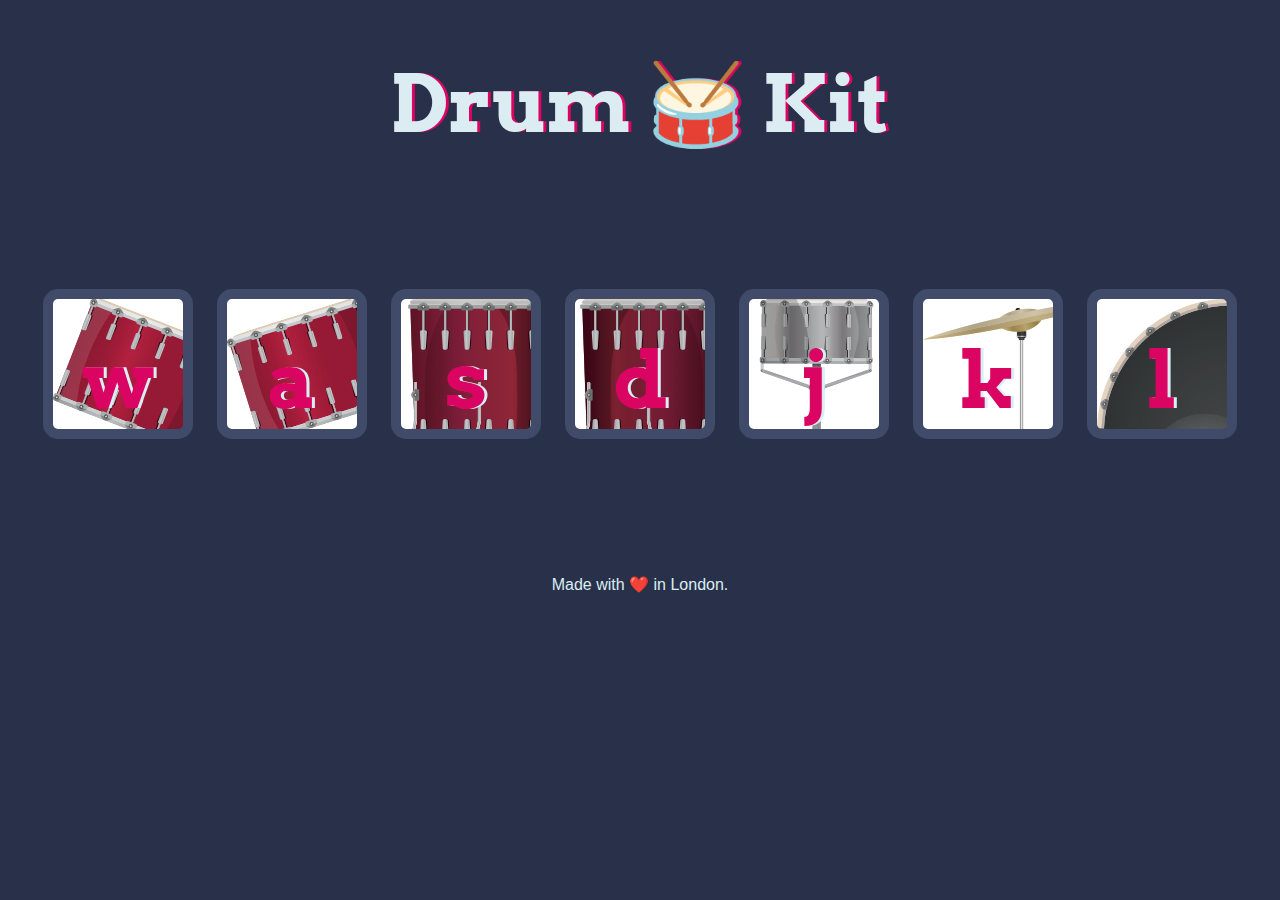
<file: Drum Kit/index.html>
<!DOCTYPE html>
<html lang="en" dir="ltr">

<head>
  <meta charset="utf-8">
  <title>Drum Kit</title>
  <link rel="stylesheet" href="styles.css">
  <link href="https://fonts.googleapis.com/css?family=Arvo" rel="stylesheet">
</head>

<body>

  <h1 id="title">Drum 🥁 Kit</h1>
  <div class="set">
    <button class="w drum">w</button>
    <button class="a drum">a</button>
    <button class="s drum">s</button>
    <button class="d drum">d</button>
    <button class="j drum">j</button>
    <button class="k drum">k</button>
    <button class="l drum">l</button>
  </div>


  <footer>
    Made with ❤️ in London.
  </footer>
  <script src="./index.js"></script>
</body>

</html>
</file>
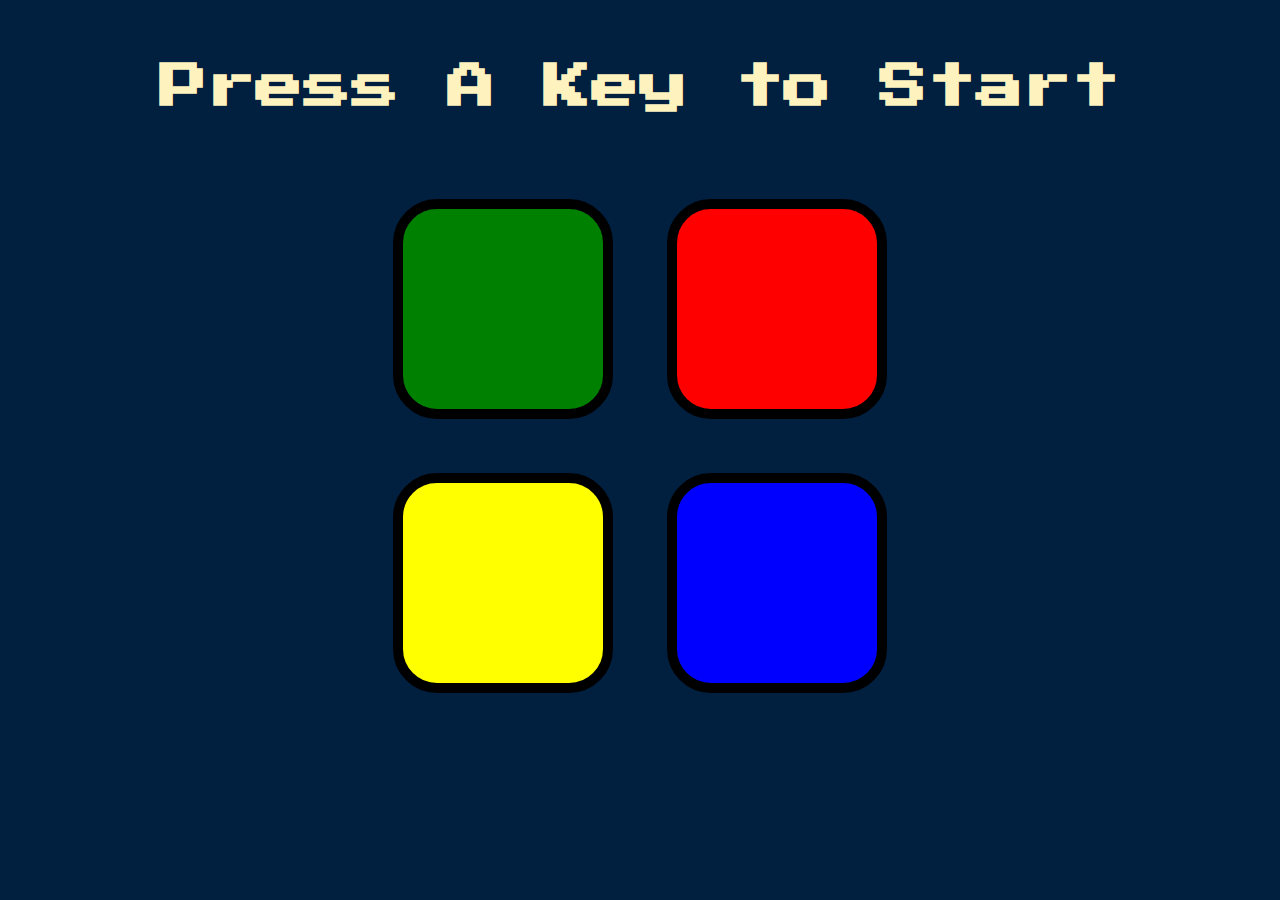
<file: Simon Game Challenge/index.html>
<!DOCTYPE html>
<html lang="en" dir="ltr">

<head>
  <meta charset="utf-8">
  <title>Simon</title>
  <link rel="stylesheet" href="styles.css">
  <link href="https://fonts.googleapis.com/css?family=Press+Start+2P" rel="stylesheet">
</head>

<body>
  <h1 id="level-title">Press A Key to Start</h1>
  <div class="container">
    <div lass="row">

      <div type="button" id="green" class="btn green">

      </div>

      <div type="button" id="red" class="btn red">

      </div>
    </div>

    <div class="row">

      <div type="button" id="yellow" class="btn yellow">

      </div>
      <div type="button" id="blue" class="btn blue">

      </div>

    </div>

  </div>

        
    <script src="https://ajax.googleapis.com/ajax/libs/jquery/3.7.1/jquery.min.js"></script>
    <script src="./game.js"></script>
    
</body>

</html>
</file>
<file: Drum Kit/styles.css>
body {
  text-align: center;
  background-color: #283149;
}

h1 {
  font-size: 5rem;
  color: #DBEDF3;
  font-family: "Arvo", cursive;
  text-shadow: 3px 0 #DA0463;

}

footer {
  color: #DBEDF3;
  font-family: sans-serif;
}

.w {
      background-image: url(./images/tom1.png);
}

.a {
  background-image: url(./images/tom2.png);
   
}

.s {
  background-image: url(./images/tom3.png);
  
}

.d {
  background-image: url(./images/tom4.png);
    
}

.j {
  background-image: url(./images/snare.png);
      
}

.k {
  background-image: url(./images/crash.png);
   
}

.l {
  background-image: url(./images/kick.png);
   
}

.set {
  margin: 10% auto;
}

.game-over {
  background-color: red;
  opacity: 0.8;
}

.pressed {
  box-shadow: 0 3px 4px 0 #DBEDF3;
  opacity: 0.5;
}

.red {
  color: red;
}

.drum {
  outline: none;
  border: 10px solid #404B69;
  font-size: 5rem;
  font-family: 'Arvo', cursive;
  line-height: 2;
  font-weight: 900;
  color: #DA0463;
  text-shadow: 3px 0 #DBEDF3;
  border-radius: 15px;
  display: inline-block;
  width: 150px;
  height: 150px;
  text-align: center;
  margin: 10px;
  background-color: white;
}
</file>
<file: Simon Game Challenge/styles.css>
body {
  text-align: center;
  background-color: #011F3F;
}

#level-title {
  font-family: 'Press Start 2P', cursive;
  font-size: 3rem;
  margin:  5%;
  color: #FEF2BF;
}

.container {
  display: block;
  width: 50%;
  margin: auto;

}

.btn {
  margin: 25px;
  display: inline-block;
  height: 200px;
  width: 200px;
  border: 10px solid black;
  border-radius: 20%;
}

.game-over {
  background-color: red;
  opacity: 0.8;
}

.red {
  background-color: red;
}

.green {
  background-color: green;
}

.blue {
  background-color: blue;
}

.yellow {
  background-color: yellow;
}

.pressed {
  box-shadow: 0 0 20px white;
  background-color: grey;
}
</file>
